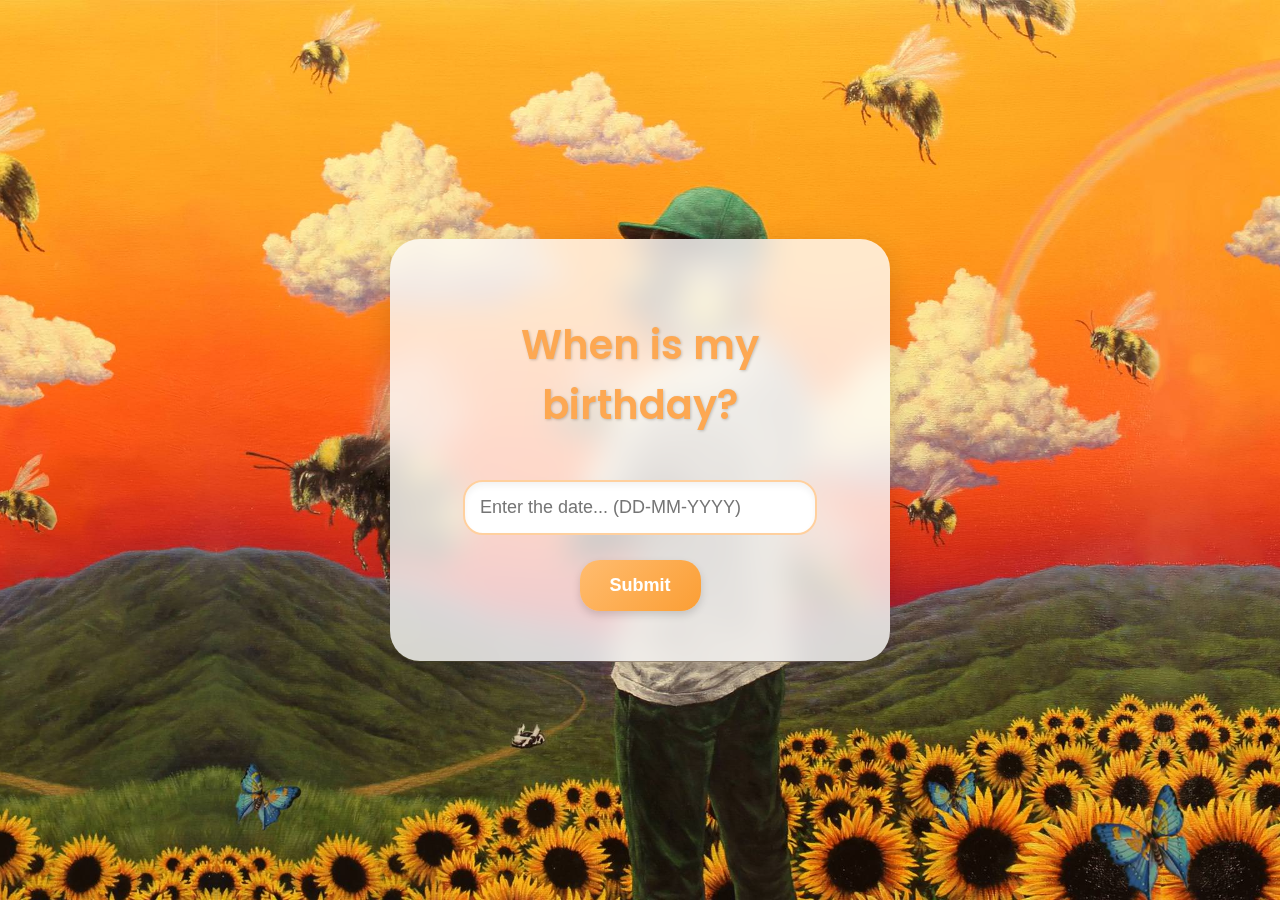
<file: index.html>
<!DOCTYPE html>
<html lang="en">
<head>
    <meta charset="UTF-8">
    <meta name="viewport" content="width=device-width, initial-scale=1.0">
    <title>👀</title>
    <link rel="stylesheet" href="index.css">
</head>
<body>
    <div class="container">
        <h1>When is my birthday?</h1>
        <input type="password" id="password" placeholder="Enter the date... (DD-MM-YYYY)">
        <button onclick="checkPassword()">Submit</button>
        <p id="error" class="error" style="display: none;">Incorrect date. Try again!</p>
    </div>

    <script>
        function checkPassword() {
            const password = document.getElementById('password').value;
            const correctPassword = "15-07-2008";

            if (password === correctPassword) {
                window.location.href = "main.html";
            } else {
                document.getElementById('error').style.display = 'block';
            }
        }
    </script>
</body>
</html>
</file>
<file: index.css>
@import url('https://fonts.googleapis.com/css2?family=Poppins:wght@300;400;600&display=swap');

body {
    font-family: 'Poppins', sans-serif;
    background: url('1404.jpg') no-repeat center center fixed;
    background-size: cover; 
    color: #333;
    display: flex;
    justify-content: center;
    align-items: center;
    height: 100vh;
    margin: 0;
    overflow: hidden;
}


.container {
    text-align: center;
    background: rgba(255, 255, 255, 0.779);
    padding: 50px;
    border-radius: 30px;
    box-shadow: 0 8px 30px rgba(0, 0, 0, 0.15);
    backdrop-filter: blur(15px);
    max-width: 400px;
    width: 90%;
}

h1 {
    color: #fda852;
    font-weight: 600;
    font-size: 2.5rem;
    margin-bottom: 25px;
    font-family: 'Poppins';
    text-shadow: 1px 1px 3px rgba(0, 0, 0, 0.2);
}

input[type="password"] {
    padding: 15px;
    margin-top: 20px;
    border: 2px solid #ffd09e;
    border-radius: 20px;
    width: 80%;
    max-width: 320px;
    font-size: 18px;
    outline: none;
    box-shadow: inset 0 4px 6px rgba(0, 0, 0, 0.05);
    transition: border-color 0.3s ease, transform 0.2s ease;
}

input[type="password"]:focus {
    border-color: #fc9b1c;
    transform: scale(1.05);
}

button {
    padding: 15px 30px;
    margin-top: 25px;
    background: linear-gradient(135deg, #ffbc6f, #fb9e34);
    color: white;
    border: none;
    border-radius: 20px;
    cursor: pointer;
    font-size: 18px;
    font-weight: bold;
    transition: background 0.3s ease, transform 0.2s ease;
    box-shadow: 0 4px 8px rgba(0, 0, 0, 0.15);
}

button:hover {
    background: linear-gradient(135deg, #feb664, #fc9b2d);
    transform: scale(1.1);
}

button:active {
    transform: scale(1);
}

.error {
    color: #ff3b3b;
    margin-top: 20px;
    font-size: 16px;
    font-weight: 500;
    animation: fadeIn 0.5s ease;
}

@keyframes fadeIn {
    from {
        opacity: 0;
    }
    to {
        opacity: 1;
    }
}
</file>
